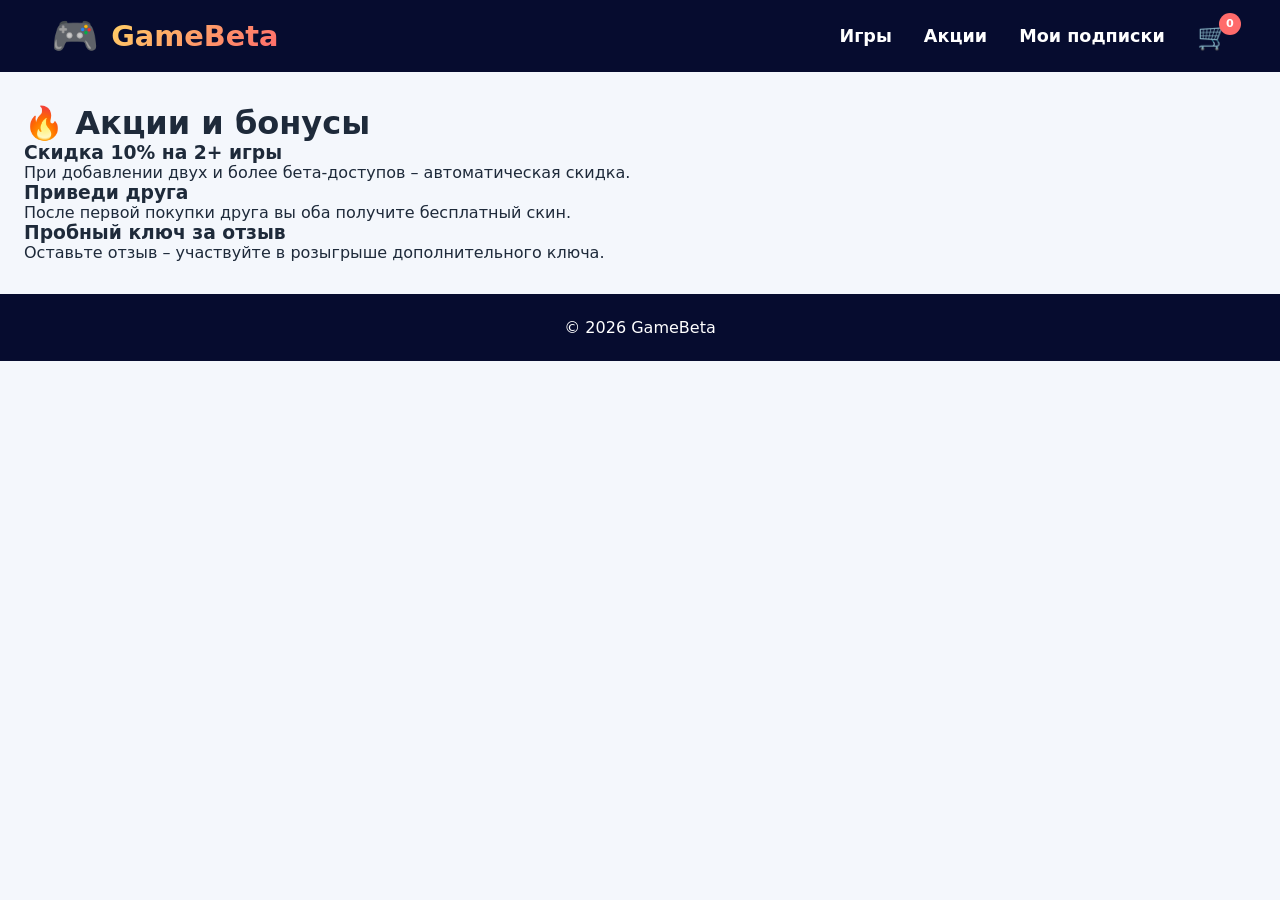
<file: actions.html>
<!DOCTYPE html>
<html lang="ru">
<head>
    <meta charset="UTF-8">
    <meta name="viewport" content="width=device-width, initial-scale=1.0">
    <title>Акции</title>
    <link rel="stylesheet" href="style.css">
</head>
<body>
    <header>
        <div class="logo"><span class="logo-img">🎮</span><span class="logo-text">GameBeta</span></div>
        <nav>
            <ul>
                <li><a href="index.html">Игры</a></li>
                <li><a href="actions.html">Акции</a></li>
                <li><a href="mysub.html">Мои подписки</a></li>
                <li><a href="sub.html" class="cart-icon">🛒<span id="cartCount" class="cart-count">0</span></a></li>
            </ul>
        </nav>
    </header>
    <main class="container">
        <h1>🔥 Акции и бонусы</h1>
        <div class="promo-list">
            <div class="promo-card">
                <h3>Скидка 10% на 2+ игры</h3>
                <p>При добавлении двух и более бета-доступов – автоматическая скидка.</p>
            </div>
            <div class="promo-card">
                <h3>Приведи друга</h3>
                <p>После первой покупки друга вы оба получите бесплатный скин.</p>
            </div>
            <div class="promo-card">
                <h3>Пробный ключ за отзыв</h3>
                <p>Оставьте отзыв – участвуйте в розыгрыше дополнительного ключа.</p>
            </div>
        </div>
    </main>
    <footer>© 2026 GameBeta</footer>
    <script src="bin-class.js"></script>
    <script>
        document.addEventListener('DOMContentLoaded', () => {
            const cart = new Cart();
            document.getElementById('cartCount').innerText = cart.getTotalCount();
        });
    </script>
</body>
</html>
</file>
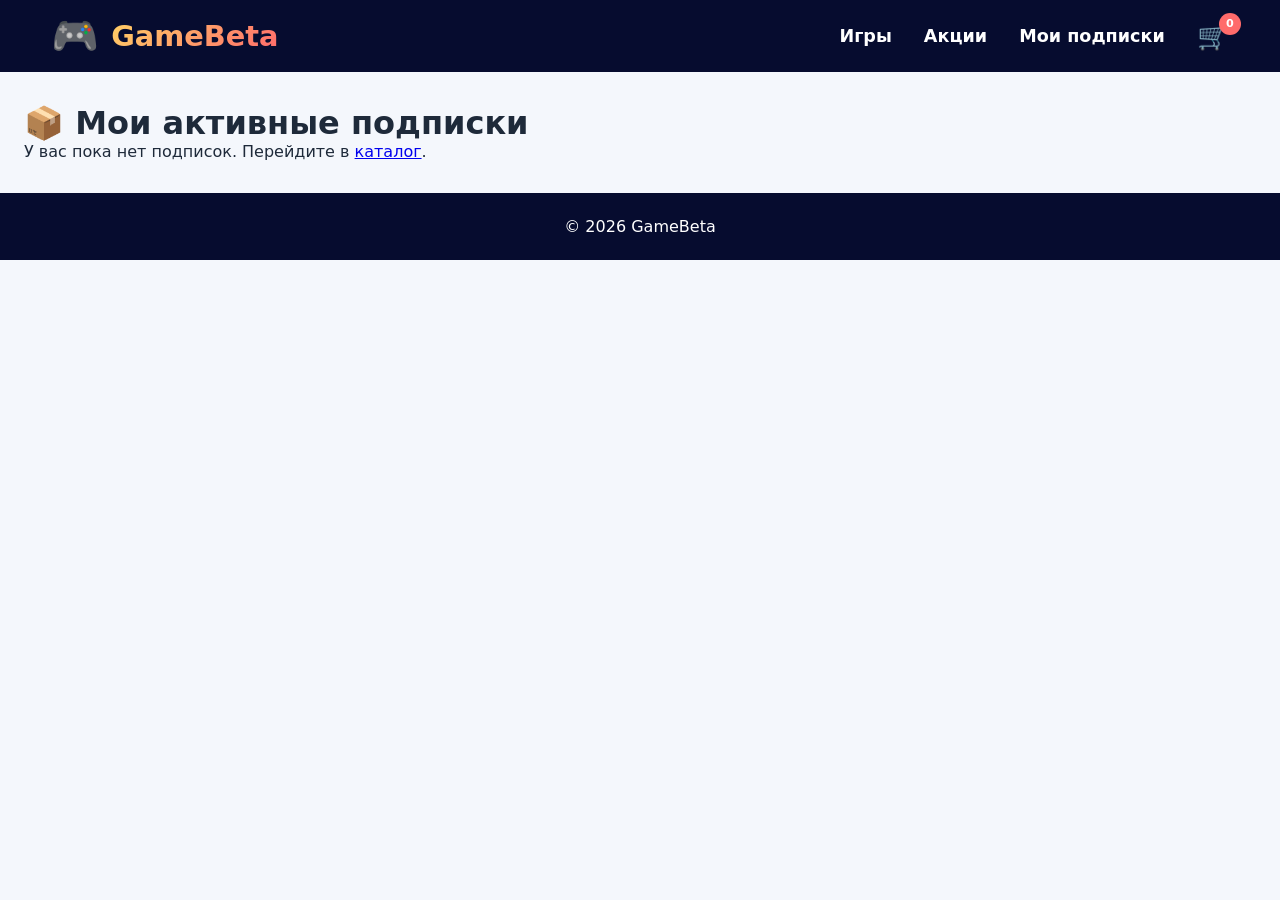
<file: mysub.html>
<!DOCTYPE html>
<html lang="ru">
<head>
    <meta charset="UTF-8">
    <meta name="viewport" content="width=device-width, initial-scale=1.0">
    <title>Мои подписки</title>
    <link rel="stylesheet" href="style.css">
</head>
<body>
    <header>
        <div class="logo"><span class="logo-img">🎮</span><span class="logo-text">GameBeta</span></div>
        <nav>
            <ul>
                <li><a href="index.html">Игры</a></li>
                <li><a href="actions.html">Акции</a></li>
                <li><a href="mysub.html">Мои подписки</a></li>
                <li><a href="sub.html" class="cart-icon">🛒<span id="cartCount" class="cart-count">0</span></a></li>
            </ul>
        </nav>
    </header>
    <main class="container">
        <h1>📦 Мои активные подписки</h1>
        <div id="subscriptionsList">Загрузка...</div>
    </main>
    <footer>© 2026 GameBeta</footer>
    <script src="bin-class.js"></script>
    <script>
        const cart = new Cart();
        const container = document.getElementById('subscriptionsList');
        if(cart.getTotalCount() === 0) {
            container.innerHTML = '<p>У вас пока нет подписок. Перейдите в <a href="1.html">каталог</a>.</p>';
        } else {
            let html = '<ul>';
            cart.items.forEach(item => {
                html += `<li>${item.name} — ${item.quantity} шт., ${item.price * item.quantity} ₽</li>`;
            });
            html += `</ul><p><strong>Итого:</strong> ${cart.getTotal()} ₽</p><p><a href="sub.html">Оформить заказ</a></p>`;
            container.innerHTML = html;
        }
        document.getElementById('cartCount').innerText = cart.getTotalCount();
    </script>
</body>
</html>
</file>
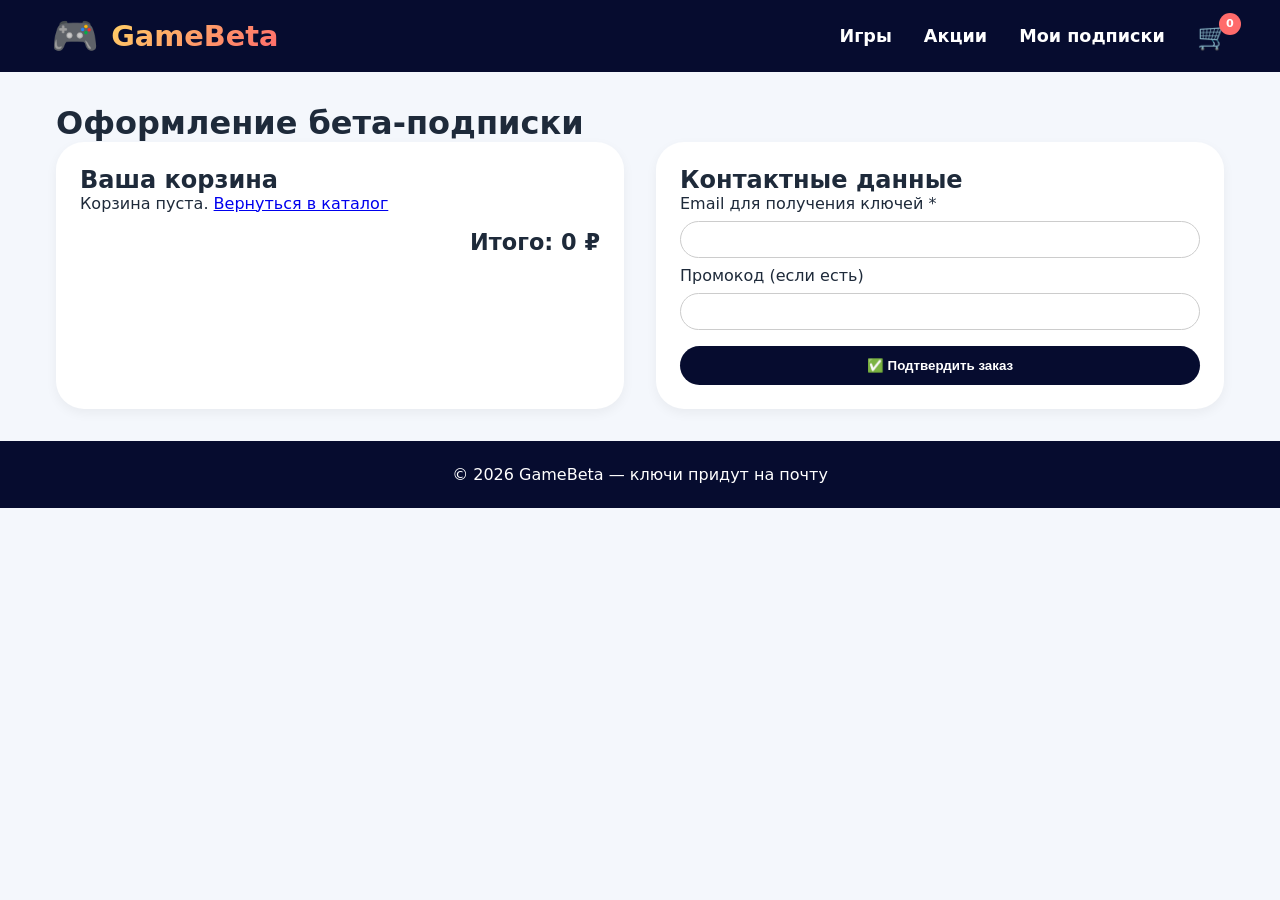
<file: sub.html>
<!DOCTYPE html>
<html lang="ru">
<head>
    <meta charset="UTF-8">
    <meta name="viewport" content="width=device-width, initial-scale=1.0">
    <title>Оформление подписки</title>
    <link rel="stylesheet" href="style.css">
    <link rel="stylesheet" href="style-bin.css">
</head>
<body>
    <header>
        <div class="logo" id="logoHome">
            <span class="logo-img">🎮</span>
            <span class="logo-text">GameBeta</span>
        </div>
        <nav>
            <ul>
                <li><a href="index.html">Игры</a></li>
                <li><a href="actions.html">Акции</a></li>
                <li><a href="mysub.html">Мои подписки</a></li>
                <li><a href="sub.html" class="cart-icon">🛒<span id="cartCount" class="cart-count">0</span></a></li>
            </ul>
        </nav>
    </header>

    <main class="booking-main">
        <h1>Оформление бета-подписки</h1>
        <div class="booking-container">
            <div class="cart-section">
                <h2>Ваша корзина</h2>
                <div id="cartItemsList"></div>
                <div class="cart-total" id="cartTotalSum">Итого: 0 ₽</div>
            </div>
            <div class="form-section">
                <h2>Контактные данные</h2>
                <form id="orderForm">
                    <label>Email для получения ключей *</label>
                    <input type="email" id="email" required>
                    <label>Промокод (если есть)</label>
                    <input type="text" id="promo">
                    <div class="error-message" id="formError"></div>
                    <button type="submit" id="submitOrder">✅ Подтвердить заказ</button>
                </form>
            </div>
        </div>
    </main>

    <footer>© 2026 GameBeta — ключи придут на почту</footer>

    <script src="game-data.js"></script>
    <script src="bin-class.js"></script>
    <script src="bin-logic.js"></script>
</body>
</html>
</file>
<file: style.css>
* {
    margin: 0;
    padding: 0;
    box-sizing: border-box;
}

body {
    font-family: 'Segoe UI', system-ui, sans-serif;
    background: #f4f7fc;
    color: #1e2a3a;
}

header {
    display: flex;
    justify-content: space-between;
    background: #060C2F;
    padding: 0.8rem 4%;
    align-items: center;
    flex-wrap: wrap;
    gap: 1rem;
}

.logo {
    display: flex;
    align-items: center;
    gap: 12px;
    cursor: pointer;
}

.logo-img {
    font-size: 2.4rem;
}

.logo-text {
    font-size: 1.8rem;
    font-weight: bold;
    background: linear-gradient(135deg, #FFD166, #FF6B6B);
    -webkit-background-clip: text;
    background-clip: text;
    color: transparent;
}

nav ul {
    display: flex;
    gap: 2rem;
    list-style: none;
    align-items: center;
    flex-wrap: wrap;
}

nav ul li a {
    color: white;
    text-decoration: none;
    font-weight: 600;
    font-size: 1.1rem;
}

.cart-icon {
    position: relative;
    font-size: 1.6rem;
    text-decoration: none;
    color: white;
}

.cart-count {
    position: absolute;
    top: -8px;
    right: -12px;
    background: #FF6B6B;
    border-radius: 50%;
    width: 22px;
    height: 22px;
    font-size: 0.7rem;
    display: flex;
    align-items: center;
    justify-content: center;
    color: white;
}

.search-input {
    padding: 0.5rem 1rem;
    border-radius: 40px;
    border: none;
    width: 200px;
    font-size: 0.9rem;
    outline: none;
}

.hero {
    background: linear-gradient(rgba(6,12,47,0.8), rgba(6,12,47,0.7)), url('https://images.unsplash.com/photo-1542751371-adc38448a05e?w=1200&auto=format');
    background-size: cover;
    background-position: center;
    padding: 3rem 2rem;
    text-align: center;
    color: white;
}

.hero h1 {
    font-size: 2.5rem;
}

.container {
    max-width: 1400px;
    margin: 2rem auto;
    padding: 0 1.5rem;
}

.filters-panel {
    background: white;
    border-radius: 28px;
    padding: 1rem;
    margin-bottom: 2rem;
    display: flex;
    flex-wrap: wrap;
    gap: 1rem;
    justify-content: space-between;
    align-items: center;
}

.filter-group {
    display: flex;
    gap: 0.5rem;
    flex-wrap: wrap;
    align-items: center;
}

.filter-btn, .sort-btn {
    background: #eef2ff;
    border: none;
    padding: 0.5rem 1.2rem;
    border-radius: 40px;
    cursor: pointer;
    font-weight: 500;
}

.filter-btn.active, .sort-btn.active {
    background: #060C2F;
    color: white;
}

.catalog {
    display: grid;
    grid-template-columns: repeat(auto-fill, minmax(280px, 1fr));
    gap: 1.8rem;
}

.game-card {
    background: white;
    border-radius: 28px;
    overflow: hidden;
    box-shadow: 0 6px 12px rgba(0,0,0,0.1);
    transition: transform 0.2s;
}

.game-card:hover {
    transform: translateY(-4px);
}

.game-card img {
    width: 100%;
    height: 180px;
    object-fit: cover;
}

.game-card .genre {
    display: inline-block;
    background: #FFD166;
    padding: 0.2rem 0.8rem;
    border-radius: 30px;
    font-size: 0.7rem;
    margin: 0.5rem 1rem;
}

.game-card h3 {
    margin: 0.5rem 1rem;
}

.game-card .price {
    font-size: 1.5rem;
    font-weight: bold;
    margin: 0.5rem 1rem;
    color: #060C2F;
}

.game-card button {
    width: calc(100% - 2rem);
    margin: 0 1rem 1rem;
    padding: 0.6rem;
    background: #060C2F;
    color: white;
    border: none;
    border-radius: 40px;
    cursor: pointer;
    font-weight: bold;
}

.game-card button:hover {
    background: #FF6B6B;
}

footer {
    background: #060C2F;
    color: white;
    text-align: center;
    padding: 1.5rem;
    margin-top: 2rem;
}

@media (max-width: 700px) {
    .filters-panel {
        flex-direction: column;
        align-items: stretch;
    }
    .hero h1 {
        font-size: 1.6rem;
    }
    nav ul {
        gap: 1rem;
    }
}
</file>
<file: style-bin.css>
.booking-main {
    max-width: 1200px;
    margin: 2rem auto;
    padding: 0 1rem;
}

.booking-container {
    display: flex;
    flex-wrap: wrap;
    gap: 2rem;
}

.cart-section, .form-section {
    flex: 1;
    background: white;
    border-radius: 28px;
    padding: 1.5rem;
    box-shadow: 0 4px 12px rgba(0,0,0,0.05);
}

.cart-item {
    display: flex;
    justify-content: space-between;
    align-items: center;
    border-bottom: 1px solid #ddd;
    padding: 0.8rem 0;
}

.cart-total {
    font-size: 1.4rem;
    font-weight: bold;
    text-align: right;
    margin-top: 1rem;
}

.form-section input {
    width: 100%;
    padding: 10px;
    margin: 8px 0;
    border-radius: 40px;
    border: 1px solid #ccc;
}

.error-message {
    color: #e74c3c;
    font-size: 0.8rem;
    margin: 0.5rem 0;
}

#submitOrder {
    background: #060C2F;
    color: white;
    border: none;
    padding: 12px;
    width: 100%;
    border-radius: 40px;
    font-weight: bold;
    cursor: pointer;
}

#submitOrder:hover {
    background: #FF6B6B;
}

@media (max-width: 800px) {
    .booking-container {
        flex-direction: column;
    }
}
</file>
